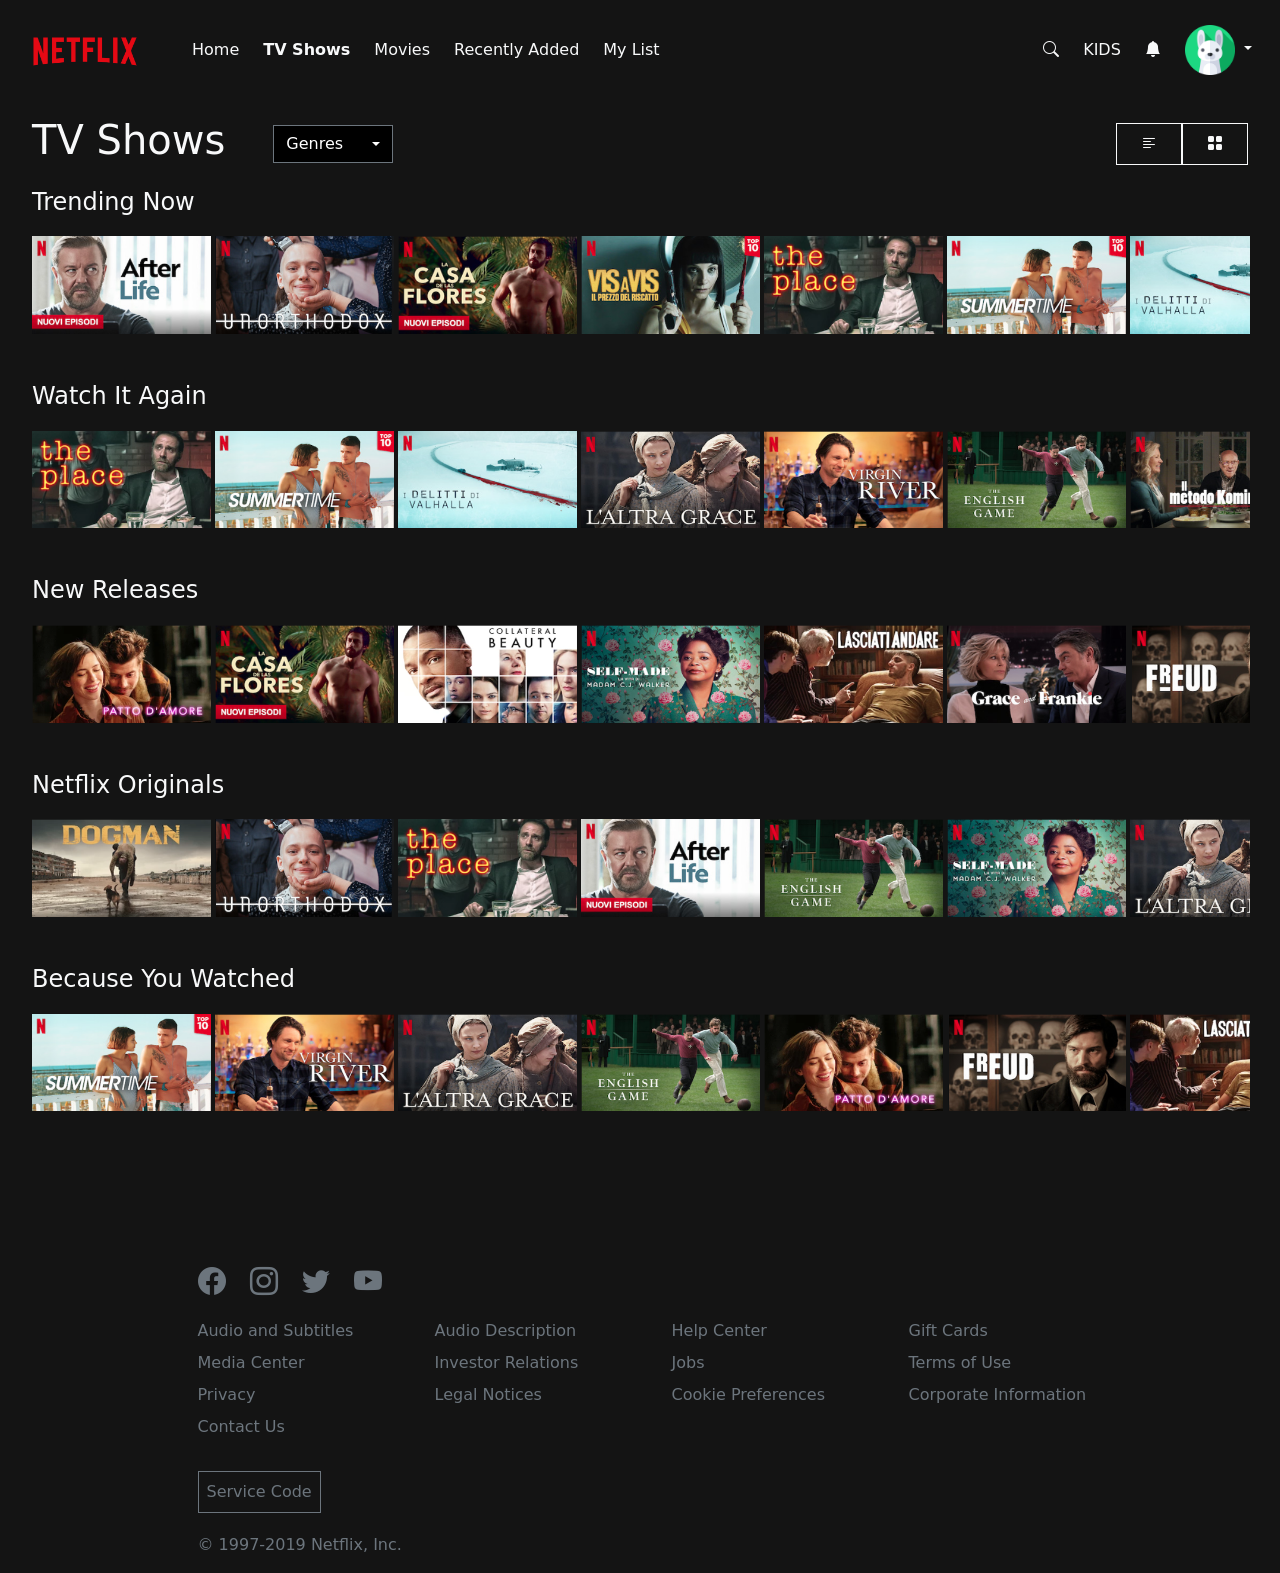
<file: M3-W4D1/index.html>
<!DOCTYPE html>
<html lang="en">

<head>
    <meta charset="UTF-8">
    <meta name="viewport" content="width=device-width, initial-scale=1.0">
    <link rel="stylesheet" href="https://cdn.jsdelivr.net/npm/bootstrap-icons@1.11.3/font/bootstrap-icons.min.css">
    <link href="https://cdn.jsdelivr.net/npm/bootstrap@5.3.3/dist/css/bootstrap.min.css" rel="stylesheet">
    <link rel="stylesheet" href="./css/style.css">
    <title>Netflix</title>
</head>

<body>

    <header>
        <nav class="navbar navbar-expand-lg m-2">
            <div class="container-fluid">

                <a class="navbar-brand" href="#">
                    <img src="./assets/Netflix_Logo_RGB.png" width="130" class="d-inline-block align-text-top me-2"
                        alt="Netflix">
                </a>

                <div class="d-flex align-items-center ms-auto gap-3 d-lg-none">
                    <a class="nav-link text-light" href="#"><i class="bi bi-search"></i></a>
                    <a class="nav-link" href="#"><i class="bi bi-bell-fill text-light"></i></a>
                    <div class="dropdown">
                        <a class="nav-link dropdown-toggle text-light" href="#" role="button" data-bs-toggle="dropdown"
                            aria-expanded="false">
                            <img src="./assets/rabbit.png" width="40" alt="Profile avatar">
                        </a>
                        <ul class="dropdown-menu dropdown-menu-end">
                            <li><a class="dropdown-item" href="#">Action</a></li>
                            <li><a class="dropdown-item" href="#">Another action</a></li>
                            <li><a class="dropdown-item" href="#">Something else here</a></li>
                        </ul>
                    </div>
                </div>

                <div id="menu-dropdown" class="d-lg-none" role="button" data-bs-toggle="collapse" data-bs-target="#navbarNavDropdown"
                    aria-controls="navbarNavDropdown" aria-expanded="false" aria-label="Toggle navigation" tabindex="0">

                    <span></span>

                </div>

                <div class="collapse navbar-collapse" id="navbarNavDropdown">
                    <ul class="navbar-nav gap-2">

                        <li class="nav-item">
                            <a class="nav-link text-light" href="#">Home</a>
                        </li>
                        <li class="nav-item">
                            <a class="nav-link active fw-bold text-light" aria-current="page" href="#">TV Shows</a>
                        </li>
                        <li class="nav-item">
                            <a class="nav-link text-light" href="#">Movies</a>
                        </li>
                        <li class="nav-item">
                            <a class="nav-link text-light" href="#">Recently Added</a>
                        </li>
                        <li class="nav-item">
                            <a class="nav-link text-light" href="#">My List</a>
                        </li>
                    </ul>

                    <ul class="navbar-nav ms-auto align-items-center d-none d-lg-flex gap-2">
                        <li class="nav-item">
                            <a class="nav-link text-light" href="#" aria-label="Search">
                                <i class="bi bi-search"></i>
                            </a>
                        </li>
                        <li class="nav-item">
                            <a class="nav-link text-light text-uppercase" href="#">Kids</a>
                        </li>
                        <li class="nav-item">
                            <a class="nav-link" href="#"><i class="bi bi-bell-fill text-light"></i></a>
                        </li>
                        <li class="nav-item dropdown">
                            <a class="nav-link dropdown-toggle text-light" href="#" role="button"
                                data-bs-toggle="dropdown" aria-expanded="false">
                                <img src="./assets/rabbit.png" width="50" class="d-inline-block" alt="Profile avatar">
                            </a>
                            <ul class="dropdown-menu dropdown-menu-end">
                                <li><a class="dropdown-item" href="#">Action</a></li>
                                <li><a class="dropdown-item" href="#">Another action</a></li>
                                <li><a class="dropdown-item" href="#">Something else here</a></li>
                            </ul>
                        </li>
                    </ul>
                </div>
            </div>
        </nav>

    </header>

    <main>
        <section id="header-choice" class="m-3">
            <div class="container-fluid mt-4 px-3">
                <div class="d-flex align-items-center gap-5">
                    <h1 class="text-light">TV Shows</h1>
                    <div class="dropdown">
                        <button
                            class="btn btn-secondary dropdown-toggle bg-black rounded-0 d-flex align-items-center justify-content-between"
                            type="button" style="width: 120px;" data-bs-toggle="dropdown" aria-expanded="false">
                            Genres
                        </button>
                        <ul class="dropdown-menu rounded-0">
                            <li><a class="dropdown-item" href="#">Action</a></li>
                            <li><a class="dropdown-item" href="#">Horror</a></li>
                            <li><a class="dropdown-item" href="#">Comedy</a></li>
                        </ul>
                    </div>

                    <div class="d-none d-md-flex align-items-center text-light ms-auto">
                        <button type="button" class="border border-light bg-transparent text-light px-4 py-2"
                            aria-label="List view">
                            <i class="bi bi-text-left"></i>
                        </button>

                        <button type="button" class="border border-light bg-transparent text-light px-4 py-2"
                            aria-label="Grid view">
                            <i class="bi bi-grid-fill"></i>
                        </button>
                    </div>
                </div>
            </div>
        </section>

        <section class="grid-layout animation-on-scroll m-3">
            <h2 class="text-light mb-3 mt-3 px-3 fs-4">Trending Now</h2>
            <div class="container-fluid px-3">
                <div class="row g-1 flex-nowrap row-netflix">
                    <div class="col-6 col-sm-4 col-md-3 col-lg-2">
                        <a href="#">
                            <img src="./assets/movies/2.png" class="img-fluid movie-card" alt="After Life">
                        </a>
                    </div>
                    <div class="col-6 col-sm-4 col-md-3 col-lg-2">
                        <a href="#">
                            <img src="./assets/movies/1.png" class="img-fluid movie-card" alt="Unorthodox">
                        </a>
                    </div>
                    <div class="col-6 col-sm-4 col-md-3 col-lg-2">
                        <a href="#">
                            <img src="./assets/movies/12.png" class="img-fluid movie-card" alt="La Casa De Flores">
                        </a>
                    </div>
                    <div class="col-6 col-sm-4 col-md-3 col-lg-2">
                        <a href="#">
                            <img src="./assets/movies/3.png" class="img-fluid movie-card" alt="Vis A Vis">
                        </a>
                    </div>
                    <div class="col-6 col-sm-4 col-md-3 col-lg-2">
                        <a href="#">
                            <img src="./assets/movies/4.png" class="img-fluid movie-card" alt="The Place">
                        </a>
                    </div>
                    <div class="col-6 col-sm-4 col-md-3 col-lg-2">
                        <a href="#">
                            <img src="./assets/movies/5.png" class="img-fluid movie-card" alt="Summertime">
                        </a>
                    </div>
                    <div class="col-6 col-sm-4 col-md-3 col-lg-2">
                        <a href="#">
                            <img src="./assets/movies/6.png" class="img-fluid movie-card" alt="I Delitti di Valhalla">
                        </a>
                    </div>
                </div>
            </div>
        </section>

        <section class="grid-layout animation-on-scroll m-3 mt-5">
            <h2 class="text-light mb-3 mt-3 px-3 fs-4">Watch It Again</h2>
            <div class="container-fluid px-3">
                <div class="row g-1 flex-nowrap row-netflix">
                    <div class="col-6 col-sm-4 col-md-3 col-lg-2">
                        <a href="#">
                            <img src="./assets/movies/4.png" class="img-fluid movie-card" alt="The Place">
                        </a>
                    </div>
                    <div class="col-6 col-sm-4 col-md-3 col-lg-2">
                        <a href="#">
                            <img src="./assets/movies/5.png" class="img-fluid movie-card" alt="Summertime">
                        </a>
                    </div>
                    <div class="col-6 col-sm-4 col-md-3 col-lg-2">
                        <a href="#">
                            <img src="./assets/movies/6.png" class="img-fluid movie-card" alt="I Delitti Di Valhalla">
                        </a>
                    </div>
                    <div class="col-6 col-sm-4 col-md-3 col-lg-2">
                        <a href="#">
                            <img src="./assets/movies/7.png" class="img-fluid movie-card" alt="L'altra Grace">
                        </a>
                    </div>
                    <div class="col-6 col-sm-4 col-md-3 col-lg-2">
                        <a href="#">
                            <img src="./assets/movies/8.png" class="img-fluid movie-card" alt="Virgin River">
                        </a>
                    </div>
                    <div class="col-6 col-sm-4 col-md-3 col-lg-2">
                        <a href="#">
                            <img src="./assets/movies/9.png" class="img-fluid movie-card" alt="The English Game">
                        </a>
                    </div>
                    <div class="col-6 col-sm-4 col-md-3 col-lg-2">
                        <a href="#">
                            <img src="./assets/movies/10.png" class="img-fluid movie-card" alt="Il Metodo Kominsky">
                        </a>
                    </div>
                </div>
            </div>
        </section>

        <section class="grid-layout animation-on-scroll m-3 mt-5">
            <h2 class="text-light mb-3 mt-3 px-3 fs-4">New Releases</h2>
            <div class="container-fluid px-3">
                <div class="row g-1 flex-nowrap row-netflix">
                    <div class="col-6 col-sm-4 col-md-3 col-lg-2">
                        <a href="#">
                            <img src="./assets/movies/11.png" class="img-fluid movie-card" alt="Patto d'amore">
                        </a>
                    </div>
                    <div class="col-6 col-sm-4 col-md-3 col-lg-2">
                        <a href="#">
                            <img src="./assets/movies/12.png" class="img-fluid movie-card" alt="La Casa De Las Flores">
                        </a>
                    </div>
                    <div class="col-6 col-sm-4 col-md-3 col-lg-2">
                        <a href="#">
                            <img src="./assets/movies/13.png" class="img-fluid movie-card" alt="Collateral Beauty">
                        </a>
                    </div>
                    <div class="col-6 col-sm-4 col-md-3 col-lg-2">
                        <a href="#">
                            <img src="./assets/movies/14.png" class="img-fluid movie-card" alt="Self-Made">
                        </a>
                    </div>
                    <div class="col-6 col-sm-4 col-md-3 col-lg-2">
                        <a href="#">
                            <img src="./assets/movies/17.png" class="img-fluid movie-card" alt="Lasciati Andare">
                        </a>
                    </div>
                    <div class="col-6 col-sm-4 col-md-3 col-lg-2">
                        <a href="#">
                            <img src="./assets/movies/16.png" class="img-fluid movie-card" alt="Grace and Frankie">
                        </a>
                    </div>
                    <div class="col-6 col-sm-4 col-md-3 col-lg-2">
                        <a href="#">
                            <img src="./assets/movies/15.png" class="img-fluid movie-card" alt="Freud">
                        </a>
                    </div>
                </div>
            </div>
        </section>

        <section class="grid-layout animation-on-scroll m-3 mt-5">
            <h2 class="text-light mb-3 mt-3 px-3 fs-4">Netflix Originals</h2>
            <div class="container-fluid px-3">
                <div class="row g-1 flex-nowrap row-netflix">
                    <div class="col-6 col-sm-4 col-md-3 col-lg-2">
                        <a href="#">
                            <img src="./assets/movies/18.png" class="img-fluid movie-card" alt="Dogman">
                        </a>
                    </div>
                    <div class="col-6 col-sm-4 col-md-3 col-lg-2">
                        <a href="#">
                            <img src="./assets/movies/1.png" class="img-fluid movie-card" alt="Unorthodox">
                        </a>
                    </div>
                    <div class="col-6 col-sm-4 col-md-3 col-lg-2">
                        <a href="#">
                            <img src="./assets/movies/4.png" class="img-fluid movie-card" alt="The Place">
                        </a>
                    </div>
                    <div class="col-6 col-sm-4 col-md-3 col-lg-2">
                        <a href="#">
                            <img src="./assets/movies/2.png" class="img-fluid movie-card" alt="After Life">
                        </a>
                    </div>
                    <div class="col-6 col-sm-4 col-md-3 col-lg-2">
                        <a href="#">
                            <img src="./assets/movies/9.png" class="img-fluid movie-card" alt="The English Game">
                        </a>
                    </div>
                    <div class="col-6 col-sm-4 col-md-3 col-lg-2">
                        <a href="#">
                            <img src="./assets/movies/14.png" class="img-fluid movie-card" alt="Self-Made">
                        </a>
                    </div>
                    <div class="col-6 col-sm-4 col-md-3 col-lg-2">
                        <a href="#">
                            <img src="./assets/movies/7.png" class="img-fluid movie-card" alt="L'altra Grace">
                        </a>
                    </div>
                </div>
            </div>
        </section>

        <section class="grid-layout animation-on-scroll m-3 mt-5">
            <h2 class="text-light mb-3 mt-3 px-3 fs-4">Because You Watched</h2>
            <div class="container-fluid px-3">
                <div class="row g-1 flex-nowrap row-netflix">
                    <div class="col-6 col-sm-4 col-md-3 col-lg-2">
                        <a href="#">
                            <img src="./assets/movies/5.png" class="img-fluid movie-card" alt="Summertime">
                        </a>
                    </div>
                    <div class="col-6 col-sm-4 col-md-3 col-lg-2">
                        <a href="#">
                            <img src="./assets/movies/8.png" class="img-fluid movie-card" alt="Virgin River">
                        </a>
                    </div>
                    <div class="col-6 col-sm-4 col-md-3 col-lg-2">
                        <a href="#">
                            <img src="./assets/movies/7.png" class="img-fluid movie-card" alt="L'altra Grace">
                        </a>
                    </div>
                    <div class="col-6 col-sm-4 col-md-3 col-lg-2">
                        <a href="#">
                            <img src="./assets/movies/9.png" class="img-fluid movie-card" alt="The English Game">
                        </a>
                    </div>
                    <div class="col-6 col-sm-4 col-md-3 col-lg-2">
                        <a href="#">
                            <img src="./assets/movies/11.png" class="img-fluid movie-card" alt="Patto D'Amore">
                        </a>
                    </div>
                    <div class="col-6 col-sm-4 col-md-3 col-lg-2">
                        <a href="#">
                            <img src="./assets/movies/15.png" class="img-fluid movie-card" alt="Freud">
                        </a>
                    </div>
                    <div class="col-6 col-sm-4 col-md-3 col-lg-2">
                        <a href="#">
                            <img src="./assets/movies/17.png" class="img-fluid movie-card" alt="Lasciati Andare">
                        </a>
                    </div>
                </div>
            </div>
        </section>
    </main>

    <footer class="footer-netflix">

        <div class="container">
            <div class="mx-auto" style="max-width: 900px;">
                <div class="row">
                    <div class="col-12">
                        <div class="social-icon fs-3 d-flex gap-4 mb-2">
                            <a class="text-secondary" href="#" aria-label="Facebook"><i class="bi bi-facebook"></i></a>
                            <a class="text-secondary" href="#" aria-label="Instagram"><i
                                    class="bi bi-instagram"></i></a>
                            <a class="text-secondary" href="#" aria-label="Twitter"><i class="bi bi-twitter"></i></a>
                            <a class="text-secondary" href="#" aria-label="Youtube"><i class="bi bi-youtube"></i></a>
                        </div>
                    </div>
                </div>

                <div class="row link-footer g-5 mb-2">
                    <div class="col-6 col-md-3">
                        <ul class="list-unstyled pt-2">
                            <li class="pb-2"><a class="text-secondary text-decoration-none" href="#">Audio and
                                    Subtitles</a>
                            </li>
                            <li class="pb-2"><a class="text-secondary text-decoration-none" href="#">Media Center</a>
                            </li>
                            <li class="pb-2"><a class="text-secondary text-decoration-none" href="#">Privacy</a></li>
                            <li class="pb-2"><a class="text-secondary text-decoration-none" href="#">Contact Us</a></li>
                        </ul>
                    </div>

                    <div class="col-6 col-md-3">
                        <ul class="list-unstyled pt-2">
                            <li class="pb-2"><a class="text-secondary text-decoration-none" href="#">Audio
                                    Description</a>
                            </li>
                            <li class="pb-2"><a class="text-secondary text-decoration-none" href="#">Investor
                                    Relations</a>
                            </li>
                            <li class="pb-2"><a class="text-secondary text-decoration-none" href="#">Legal Notices</a>
                            </li>
                        </ul>
                    </div>

                    <div class="col-6 col-md-3">
                        <ul class="list-unstyled pt-2">
                            <li class="pb-2"><a class="text-secondary text-decoration-none" href="#">Help Center</a>
                            </li>
                            <li class="pb-2"><a class="text-secondary text-decoration-none" href="#">Jobs</a></li>
                            <li class="pb-2"><a class="text-secondary text-decoration-none" href="#">Cookie
                                    Preferences</a>
                            </li>
                        </ul>
                    </div>

                    <div class="col-6 col-md-3">
                        <ul class="list-unstyled pt-2">
                            <li class="pb-2"><a class="text-secondary text-decoration-none" href="#">Gift Cards</a></li>
                            <li class="pb-2"><a class="text-secondary text-decoration-none" href="#">Terms of Use</a>
                            </li>
                            <li class="pb-2"><a class="text-secondary text-decoration-none" href="#">Corporate
                                    Information</a></li>
                        </ul>
                    </div>
                </div>

                <div class="row">
                    <div class="col-6 col-md-3 mb-1">
                        <button type="button" class="border border-secondary bg-transparent text-secondary p-2">
                            Service Code
                        </button>
                    </div>
                </div>

                <div class="mt-3">
                    <p class="text-secondary">© 1997-2019 Netflix, Inc.</p>
                </div>
            </div>
        </div>
    </footer>



    <script src="https://cdn.jsdelivr.net/npm/bootstrap@5.3.8/dist/js/bootstrap.bundle.min.js"></script>

    <script src="./js/script.js"></script>

</body>

</html>
</file>
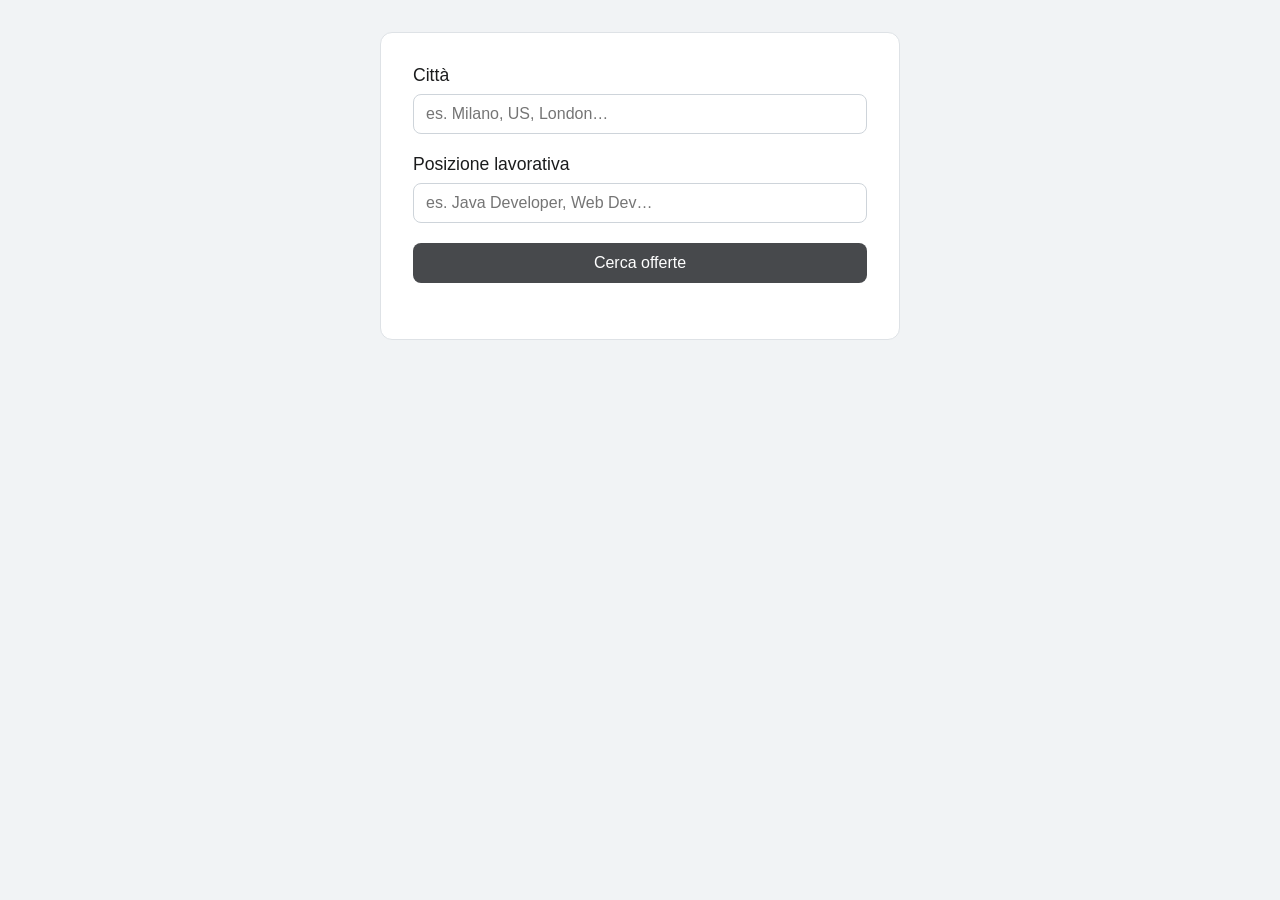
<file: W4D4/index.html>
<!DOCTYPE html>
<html lang="en">
<head>
    <meta charset="UTF-8">
    <meta name="viewport" content="width=device-width, initial-scale=1.0">
     <link rel="stylesheet" href="style.css">
    <title>Search Jobs</title>
</head>
<body>
    <main>

        <form id="myForm">

            <label for="location">Città</label>
            <input type="text" id="location" placeholder="es. Milano, US, London…" />

            <label for="title">Posizione lavorativa</label>
            <input type="text" id="title" placeholder="es. Java Developer, Web Dev…" />

            <button type="submit" class="btn">Cerca offerte</button>
        </form>
        <div>
            <p class="resultsLabel" id="resultsLabel"></p>
            <ul id="results"></ul>
        </div>

    </main>
    
     <script src="script.js"></script>
</body>
</html>
</file>
<file: M3-W4D1/css/style.css>
body {
  background-color: #141414;
}

.movie-row {
  display: flex;
  overflow: hidden;
  gap: 4px;
}

.movie-row img {
  flex: 0 0 16.5%;
  width: 16.5%;
}

.movie-card {
  transition:
    transform 0.4s ease,
    box-shadow 0.35s ease,
    filter 0.3s ease;
  cursor: pointer;
  width: 100%;
  position: relative;
}

.movie-card:hover {
  transform: scale(1.1) translateY(-3px);
  z-index: 10;
}

.row-netflix {
  overflow-x: auto;
  overflow-y: hidden;
  padding-block: 55px;
  margin-block: -55px;
  scrollbar-width: none;
}

.row-netflix::-webkit-scrollbar {
  display: none;
}

.row-netflix:has(.movie-card:hover) .movie-card:not(:hover) {
  filter: brightness(0.7);
}

.animation-on-scroll {
  opacity: 0;
  transform: translateY(50px);
  transition: opacity 0.6s ease-out, transform 0.6s ease-out;
}

.animation-on-scroll.visible {
  opacity: 1;
  transform: translateY(0);
}

#navbarNavDropdown {
  margin-left: 10px;
  transition: opacity 0.3s ease;
}

#navbarNavDropdown .nav-item {
  opacity: 0;
  transform: translateY(-10px);
  transition: opacity 0.2s ease, transform 0.4s ease;
}

#navbarNavDropdown.show .nav-item {
  opacity: 1;
  transform: translateY(0);
}

#navbarNavDropdown .nav-item:nth-child(1) {
  transition-delay: 0.05s;
}

#navbarNavDropdown .nav-item:nth-child(2) {
  transition-delay: 0.1s;
}

#navbarNavDropdown .nav-item:nth-child(3) {
  transition-delay: 0.15s;
}

#navbarNavDropdown .nav-item:nth-child(4) {
  transition-delay: 0.2s;
}

#navbarNavDropdown .nav-item:nth-child(5) {
  transition-delay: 0.25s;
}

#menu-dropdown {
  position: relative;
  width: 24px;
  height: 24px;
  cursor: pointer;
  margin-left: 10px;
  margin-top: 10px;
}

#menu-dropdown span,
#menu-dropdown span::before,
#menu-dropdown span::after {
  content: "";
  position: absolute;
  left: 0;
  width: 24px;
  height: 3px;
  background-color: #e50914;
  transition: all 0.4s ease-in-out;
}

#menu-dropdown span {
  top: 30%;
  transform: translateY(-50%);
}

#menu-dropdown span::before {
  top: -8px;
}

#menu-dropdown span::after {
  top: 8px;
}

#menu-dropdown::after {
  content: "";
  position: absolute;
  top: 30%;
  left: 50%;
  transform: translate(-50%, -50%) scale(0.6);
  font-family: "Bebas Neue", sans-serif;
  font-size: 30px;
  line-height: 1;
  color: #e50914;
  pointer-events: none;
  transition:
    transform 0.45s cubic-bezier(0.65, 0, 0.35, 1),
    width 0.45s cubic-bezier(0.65, 0, 0.35, 1),
    height 0.45s cubic-bezier(0.65, 0, 0.35, 1),
    left 0.45s cubic-bezier(0.65, 0, 0.35, 1),
    top 0.45s cubic-bezier(0.65, 0, 0.35, 1);
}

#menu-dropdown.active span {
  width: 5px;
  height: 33px;
  top: -10px;
  transform: none;
  background: #e50914;
}

#menu-dropdown.active span::before {
  width: 5px;
  height: 36px;
  top: -2px;
  left: 8px;
  transform: rotate(-28deg);
  transform-origin: center;
  background: #b20710;
  box-shadow: 0 0 8px rgba(229, 9, 20, 0.4);
  border-radius: 15px 15px 0 0;
  z-index: -1;
}

#menu-dropdown.active span::after {
  width: 5px;
  height: 33px;
  top: 0;
  left: 17px;
  background: #e50914;
  z-index: 2;
}

.footer-netflix {
  margin-top: 150px;
  margin-left: 15px;
}

@media (min-width: 992px) {
  .row-netflix > .col-lg-2 {
    flex: 0 0 15%;
    max-width: 15%;
  }

  #navbarNavDropdown .nav-item {
    opacity: 1;
    transform: none;
  }
}
</file>
<file: W4D4/style.css>
* {
  box-sizing: border-box;
  margin: 0;
  padding: 0;
}

body {
  background: #f1f3f5;
  display: flex;
  justify-content: center;
  padding: 2rem;
  font-family: "Segoe UI", Tahoma, Geneva, Verdana, sans-serif;
}

main {
  max-width: 520px;
  width: 100%;
  background: #ffffff;
  border: 1px solid #dee2e6;
  border-radius: 12px;
  padding: 2rem;
}

form {
  display: flex;
  flex-direction: column;
  gap: 0.5rem;
  margin-bottom: 1.5rem;
}

label {
  font-size: 1.1rem;
  color: #1b1c1d;
  margin-top: 0.75rem;
}

label:first-child {
  margin-top: 0;
}

input {
  width: 100%;
  height: 40px;
  padding: 0 12px;
  border: 1px solid #ced4da;
  border-radius: 8px;
  background: #ffffff;
  color: #1a1a1a;
  font-size: 1rem;
  outline: none;
  transition:
    border-color 0.15s,
    box-shadow 0.15s;
}

input:focus {
  border-color: #5e5e5e;
  box-shadow: 0 0 0 3px rgba(56, 56, 56, 0.4);
}

.btn {
  width: 100%;
  height: 40px;
  background: #47494c;
  color: #ffffff;
  border: none;
  border-radius: 8px;
  font-size: 1rem;
  font-weight: 500;
  cursor: pointer;
  margin-top: 0.75rem;
  transition: background 0.15s;
}

.btn:hover {
  background: #2c3137;
}

.resultsLabel {
  font-size: 0.9rem;
  color: #adb5bd;
  margin-bottom: 10px;
}

#results {
  list-style: none;
  padding: 0;
}

#results li {
  display: flex;
  align-items: center;
  gap: 12px;
  padding: 10px 0;
  border-bottom: 1px solid #f1f3f5;
  font-size: 1rem;
  color: #1a1a1a;
}

#results li:last-child {
  border-bottom: none;
}
</file>
